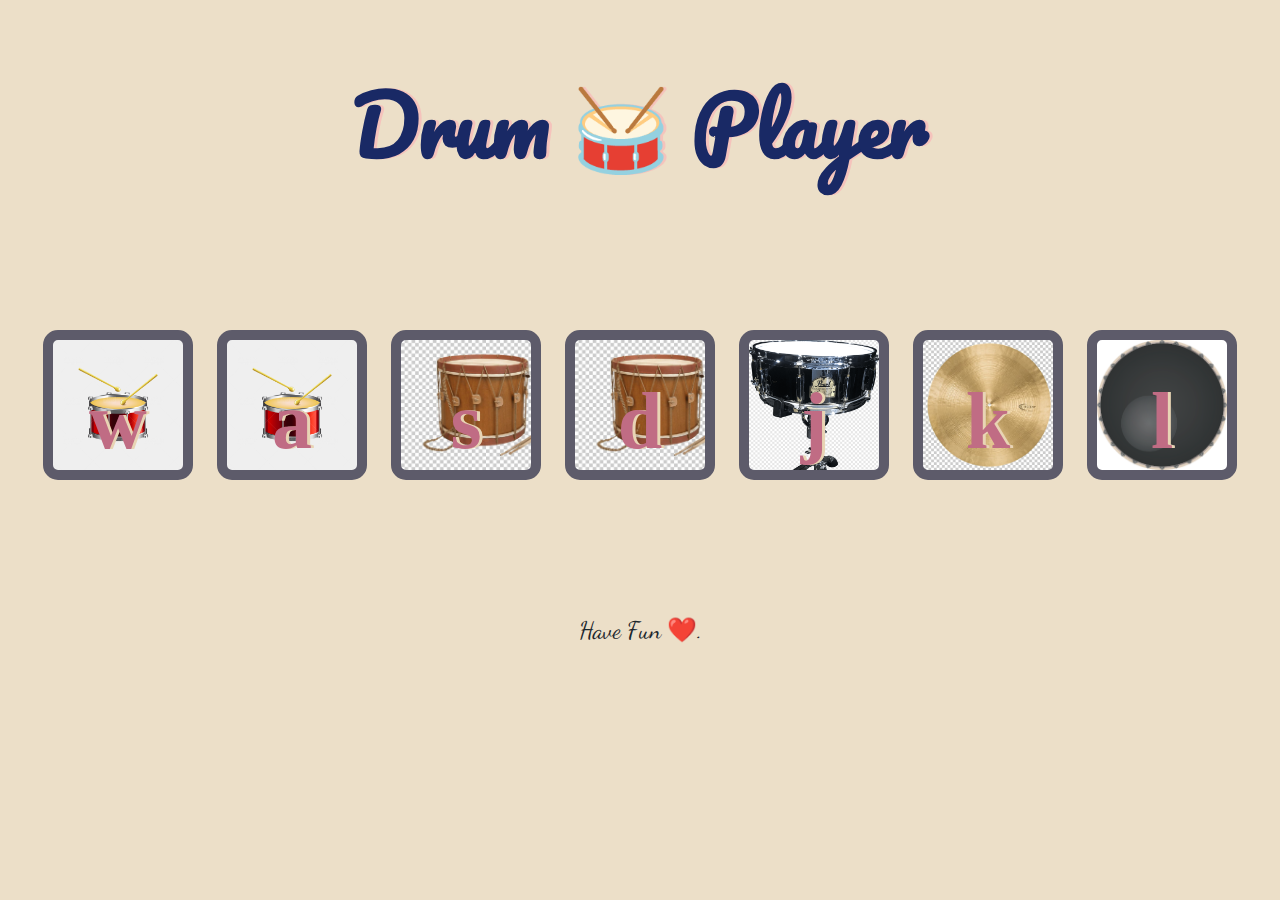
<file: web_dev_basics/drumplay/index.html>
<!DOCTYPE html>
<html lang="en" dir="ltr">

<head>
  <meta charset="utf-8">
  <title>Drum Player</title>
  <link rel="stylesheet" href="styles.css">
  <link href="https://fonts.googleapis.com/css2?family=Dancing+Script&family=Pacifico&display=swap" rel="stylesheet"> 
</head>

<body>
  <h1 id="title">Drum 🥁 Player</h1>
  <div class="set">
    <button class="w drum">w</button>
    <button class="a drum">a</button>
    <button class="s drum">s</button>
    <button class="d drum">d</button>
    <button class="j drum">j</button>
    <button class="k drum">k</button>
    <button class="l drum">l</button>
  </div>


<script src="index.js" charset="utf-8"></script>

<footer>
  Have Fun ❤️.
</footer>
</body>
</html>
</file>
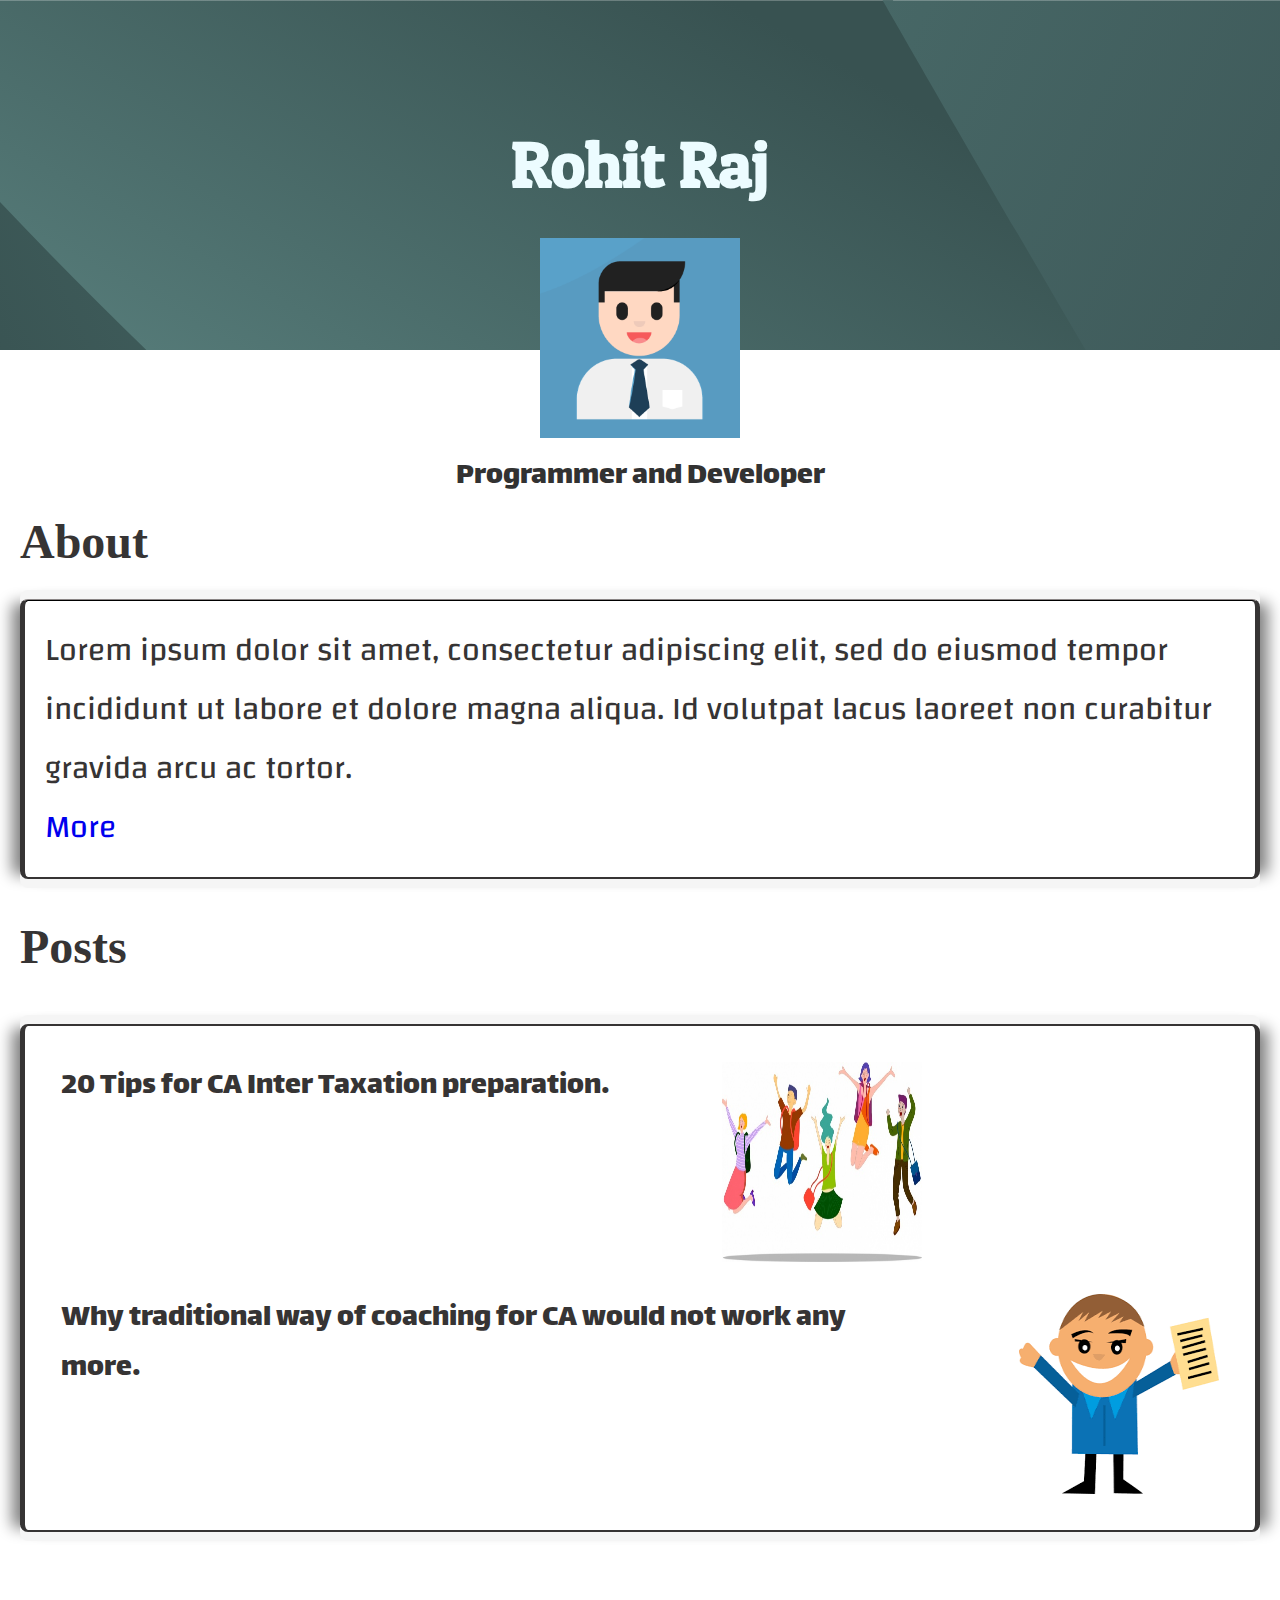
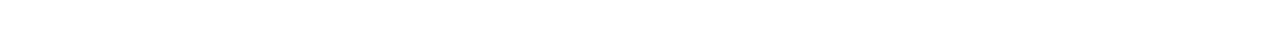
<file: web_dev_basics/my_cvcss/just_demo/index.html>
<!DOCTYPE html>

<html>

    <head>
        <meta charset="utf-8">
        <title>Rohit Website</title>
        <link rel="stylesheet" href="styles.css">
        <link rel="icon" href="favicon.ico">
        <link href="https://fonts.googleapis.com/css2?family=Changa&family=Lalezar&family=Patua+One&display=swap" rel="stylesheet"> 
    <body>

        <div class="intro">  
            <h1 class="name">Rohit Raj</h1>
            <img class="my-img" src="profile.jpg" alt="">
            <p class="name">Programmer and Developer</p>          
        </div>

        

        <div class="content">

            <div class="about">
                
                <h2 class="about">About</h2>
                <div class="about-body">
                    <p class="about-text">Lorem ipsum dolor sit amet, consectetur adipiscing elit, sed do eiusmod tempor incididunt ut labore et dolore magna aliqua. Id volutpat lacus laoreet non curabitur gravida arcu ac tortor. </p>

                    <div class="readmore ">
                        <a href="#" id="div-show" class="showLink about-text" onclick="showHide('div');return false;">More</a>
                        <div id="div" class="more">
                          <div class="text about-text">
                            Here is some more text: Lorem ipsum dolor sit amet, consectetur adipiscing elit. Vestibulum vitae urna nulla. Vivamus a purus mi. In hac habitasse platea dictumst. In ac tempor quam. Vestibulum eleifend vehicula ligula, et cursus nisl gravida sit amet.
                            Pellentesque habitant morbi tristique senectus et netus et malesuada fames ac turpis egestas.
                          </div>
                          <p>
                            <a href="#" id="div-hide" class="hideLink about-text" onclick="showHide('div');return false;">Hide</a>
                          </p>
                        </div>
                    </div>
                </div>
                
            </div>

            <div class="posts">
                <h2 class="posts">Posts</h2>
                <div class="posts-body">
                    <div class="posts-row posts-text">
                        20 Tips for CA Inter Taxation preparation.
                        <img class="posts-img" src="pic1.png" alt="">
                    </div>
                    <div class="posts-row posts-text">
                        Why traditional way of coaching for CA would not work any more.
                        <img class="posts-img " src="pic2.png" alt="">
                    </div>
                </div>

                
                
            </div>
            
        </div>
        
        <script src="index.js" charset="utf-8"></script>
    </body>

</html>
</file>
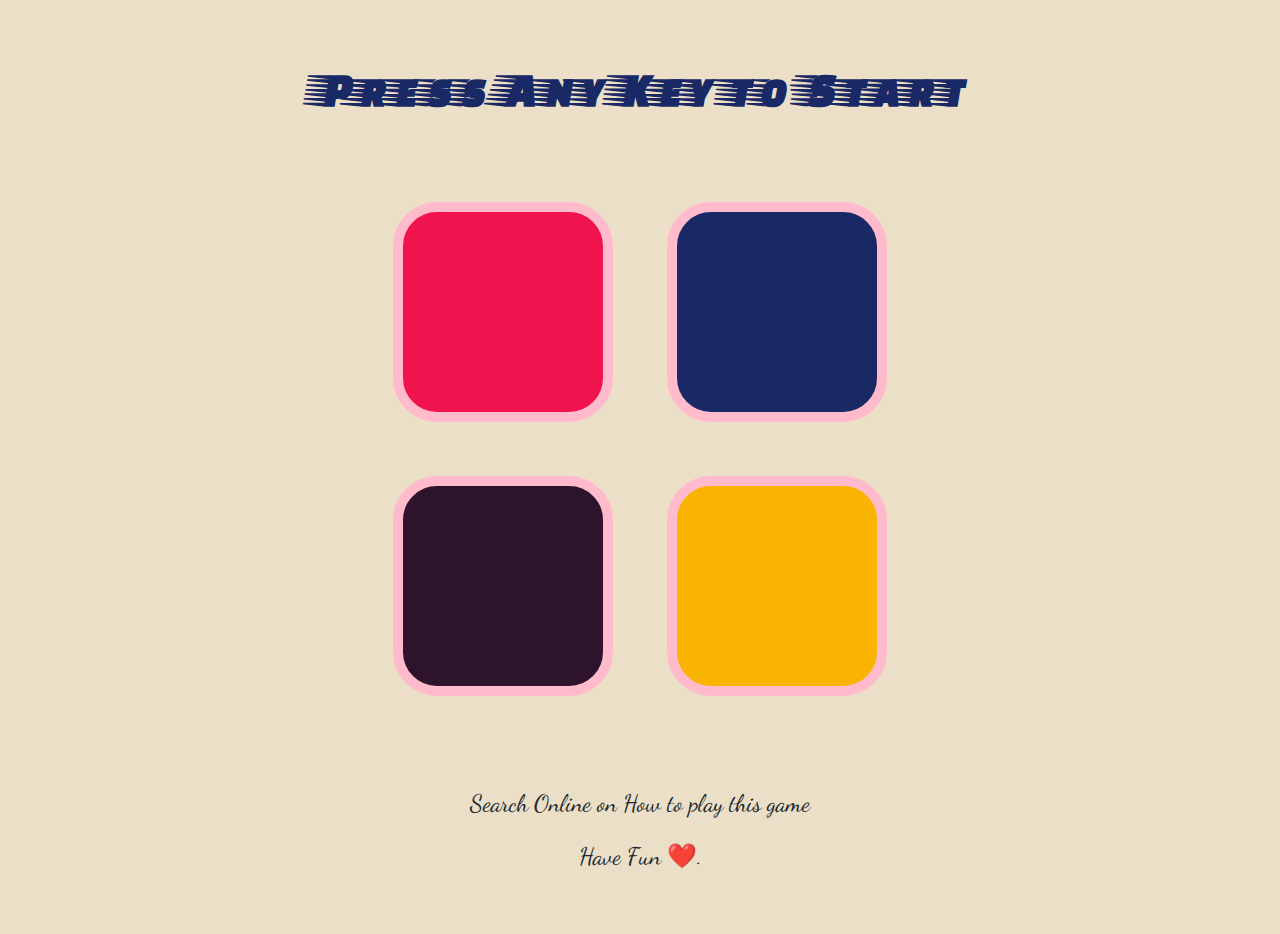
<file: web_dev_basics/simon-game/Simon Game/index.html>
<!DOCTYPE html>
<html lang="en" dir="ltr">

<head>
  <meta charset="utf-8">
  <title>Game</title>
  <link rel="stylesheet" href="styles.css">
  <link href="https://fonts.googleapis.com/css2?family=Dancing+Script&family=Faster+One&display=swap" rel="stylesheet"> 
</head>

<body>
  <h1 id="level-title">Press Any Key to Start</h1>
  <div class="container">
    <div lass="row">

      <div type="button" id="br11" class="btn br11">

      </div>

      <div type="button" id="br12" class="btn br12">

      </div>
    </div>

    <div class="row">

      <div type="button" id="br21" class="btn br21">

      </div>
      <div type="button" id="br22" class="btn br22">

      </div>

    </div>

  </div>

  <footer>
    <p>Search Online on How to play this game</p>
    Have Fun ❤️.
  </footer>


  <script src="https://ajax.googleapis.com/ajax/libs/jquery/3.4.1/jquery.min.js"></script>
  <script src="game.js" charset="utf-8"></script>
</body>

</html>
</file>
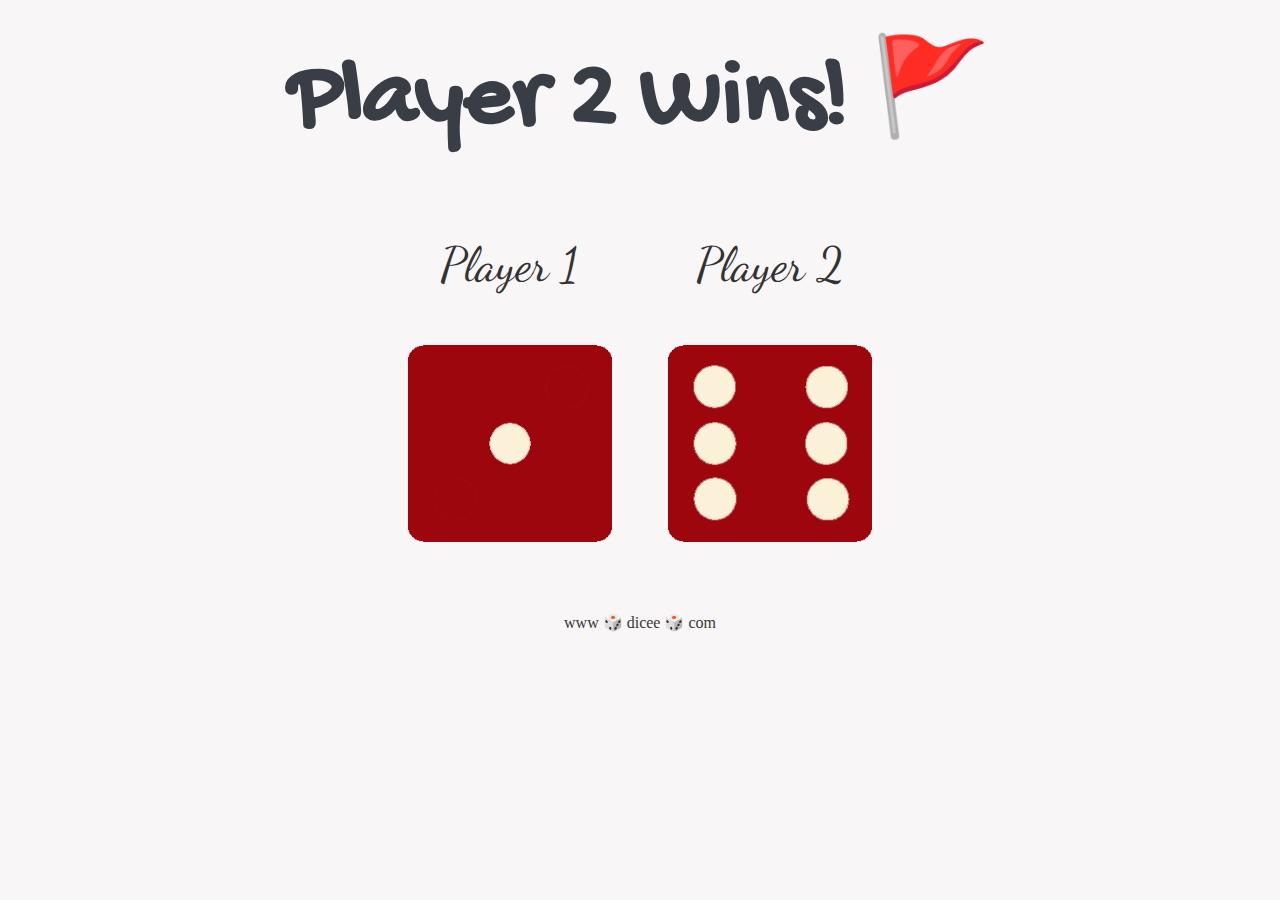
<file: web_dev_basics/simpleDice/dicee.html>
<!DOCTYPE html>
<html lang="en" dir="ltr">
  <head>
    <meta charset="utf-8">
    <title>Dicee</title>
    <link rel="stylesheet" href="styles.css">
    <link href="https://fonts.googleapis.com/css2?family=Dancing+Script&family=Gochi+Hand&display=swap" rel="stylesheet"> 

  </head>
  <body>

    <div class="container">
      <h1>Refresh Me</h1>

      <div class="dice">
        <p>Player 1</p>
        <img class="img1" src="images/dice6.png">
      </div>

      <div class="dice">
        <p>Player 2</p>
        <img class="img2" src="images/dice6.png">
      </div>

    </div>

    <script src="index.js" charset="utf-8"></script>

      </body>

      <footer>
        www 🎲 dicee 🎲 com
      </footer>
    </html>
</file>
<file: web_dev_basics/drumplay/styles.css>
body {
  text-align: center;
  background-color: #ecdfc8;
}

h1 {
  font-size: 5rem;
  color: #192965;
  font-family: 'Pacifico', cursive;
  text-shadow: 3px 0 #f5c3bc;

}

footer {
  color: #1b262c;
  font-family: 'Dancing Script', cursive;
  font-size: 1.5rem;
}

.w {
  background-image: url("images/w.png");
  background-size: cover;
}

.a {
  background-image: url("images/a.png");
  background-size: cover;
}

.s {
  background-image: url("images/s.png");
  background-size: cover;
}

.d {
  background-image: url("images/d.png");
  background-size: cover;
}

.j {
  background-image: url("images/j.png");
  background-size: cover;
}

.k {
  background-image: url("images/k.png");
  background-size: cover;
}

.l {
  background-image: url("images/l.png");
  background-size: cover;
}

.set {
  margin: 10% auto;
}

.pressed {
  box-shadow: 0 3px 4px 0 #DBEDF3;
  opacity: 0.5;
}

.red {
  color: red;
}

.drum {
  outline: none;
  border: 10px solid #5d5b6a;
  font-size: 5rem;
  font-family: 'Arvo', cursive;
  line-height: 2;
  font-weight: 700;
  color: #c06c84;
  text-shadow: 3px 0 #e8d4b4;
  border-radius: 15px;
  display: inline-block;
  width: 150px;
  height: 150px;
  text-align: center;
  margin: 10px;
  
}
</file>
<file: web_dev_basics/my_cvcss/just_demo/styles.css>
body{
    margin: 0;
    color: #363434; 
}

img.my-img {
    height:200px;
    width: 200px;
    padding-top: 10px;
    padding-bottom: 10px;
}

.intro{
    background-image: url("cover.svg");
    height: 350px;
    text-align: center;
    position: relative;
    background-repeat: no-repeat;
    background-size:cover;  
    background-attachment: fixed;
    
}



h1.name{
    margin: 0px;
    padding-top: 100px;
    font-family: 'Patua One', cursive;
    font-size: 4rem;
    line-height: 2;
    color: #ecfcff;
}

p.name{
    margin: 0;
    color: #323232;
    font-family: 'Lalezar', cursive;
    font-size: 2rem;
}



.content{
    margin: 100px auto;
}



.about-body{
    margin: 20px 20px;
    padding: 20px;
    border-color: #363434;
    border-style: solid;
    border-width: 2px 5px;
    border-radius: 8px;
    border-top-style: ridge;
    box-shadow: 0 9px 0px 0px whitesmoke, 0 -9px 0px 0px whitesmoke,12px 0 15px -4px grey, -12px 0 15px -4px grey;
    
}

#div {
  
    height: 0px;
    overflow: hidden;
    transition: height 2s;
    -moz-transition: height 2s;
    -webkit-transition: height 2s;
    -o-transition: height 2s;
  }
  
  a.showLink,
  a.hideLink {
    text-decoration: none; 
  }
  
  
  


h2.about{
    margin: 20px 20px;
    padding-bottom: 10px;
    padding-top: 4rem;
    font-size: 3rem;
}

.about-text{
    font-family: 'Changa', sans-serif;
    margin: auto; 
    font-size: 2rem;
    display: -webkit-box;
    
}


.posts-body{
    text-align: left;
    margin: 20px 20px;
    padding: 20px;
    border-color: #363434;
    border-style: solid;
    border-width: 2px 5px;
    border-radius: 8px;
    box-shadow: 0 9px 0px 0px whitesmoke, 0 -9px 0px 0px whitesmoke,12px 0 15px -4px grey, -12px 0 15px -4px grey;
}

h2.posts{
    margin-left: 20px;
    padding-bottom: 10px;
    font-size: 3rem;
}


.posts-text{
    display: inline-block;
    font-family: 'Lalezar', cursive;
    
    font-size: 2rem;
    
}

.posts-row{
    display: flex;
    padding: 1rem;
}

.posts-img{
    margin-left: 7rem;
}


@media screen and (min-width:750px){
    img.posts-img {
        height:200px;
        width: 200px;
    }
}
@media screen and (max-width:750px){
    img.posts-img {
        height:150px;
        width: 100px;
    }
}
</file>
<file: web_dev_basics/simon-game/Simon Game/styles.css>
body {
  text-align: center;
  background-color: #ecdfc8;
}

#level-title {
  font-size: 5rem;
  font-family: 'Faster One', cursive;
  font-size: 3rem;
  margin:  5%;
  color: #192965;
}


footer {
  margin:  5%;
  color: #1b262c;
  font-family: 'Dancing Script', cursive;
  font-size: 1.5rem;
}


.container {
  display: block;
  width: 50%;
  margin: auto;

}

.btn {
  margin: 25px;
  display: inline-block;
  height: 200px;
  width: 200px;
  border: 10px solid #ffbbcc;
  border-radius: 20%;
}

.game-over {
  background-color: red;
  opacity: 0.8;
}

.br12 {
  background-color: #192965;
}

.br11 {
  background-color: #f0134d;
}

.br21 {
  background-color: #2d132c;
}

.br22 {
  background-color: #f8b400;
}

.pressed {
  box-shadow: 0 0 20px white;
  background-color: grey;
}
</file>
<file: web_dev_basics/simpleDice/styles.css>
.container {
  width: 70%;
  margin: auto;
  text-align: center;
}

.dice {
  text-align: center;
  display: inline-block;

}

body {
  background-color: #f9f6f7;
}

h1 {
  margin: 30px;
  font-family: 'Gochi Hand', cursive;
  font-size: 6rem;
  color: #393e46;
}

p {
  font-size: 3rem;
  color: #323232;
  font-family: 'Dancing Script', cursive;
}

img {
  width: 80%;
}

footer {
  margin-top: 5%;
  color: #363636;
  text-align: center;
  font-family: 'Indie Flower', cursive;

}
</file>
